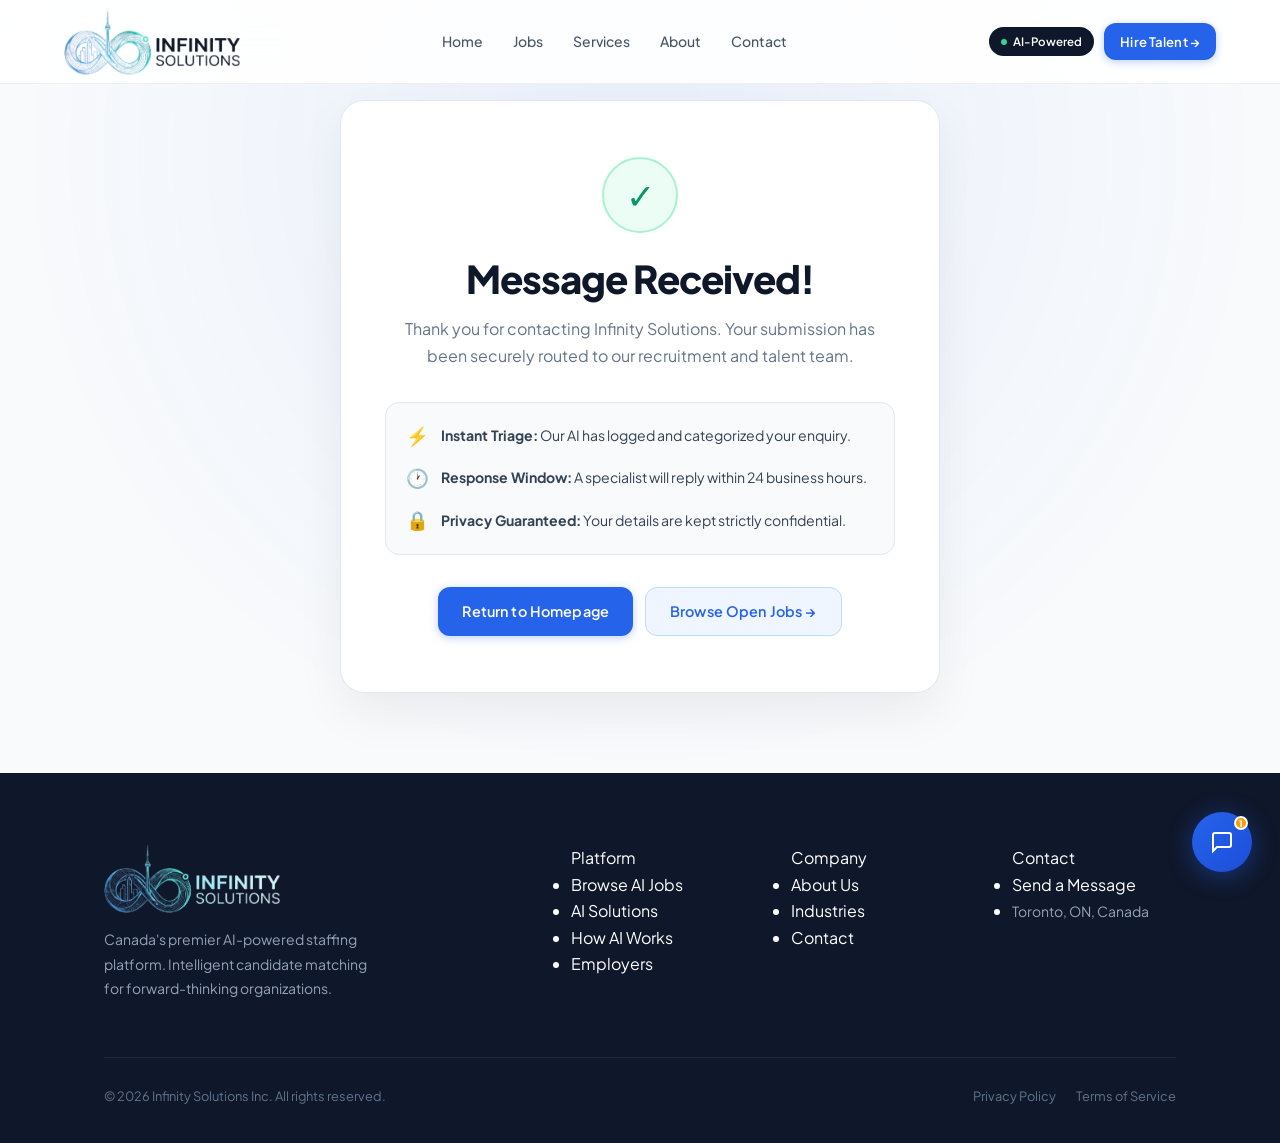
<file: thank-you.html>
<!DOCTYPE html>
<html lang="en">
<head>
<meta charset="UTF-8"/>
<!-- Security headers -->
<meta http-equiv="X-Content-Type-Options" content="nosniff"/>
<meta http-equiv="X-Frame-Options" content="DENY"/>
<meta http-equiv="Referrer-Policy" content="strict-origin-when-cross-origin"/>
<meta http-equiv="Permissions-Policy" content="camera=(), microphone=(), geolocation=()"/>
<meta name="viewport" content="width=device-width, initial-scale=1.0"/>
<title>Thank You — Infinity Solutions</title>
<link rel="preconnect" href="https://fonts.googleapis.com"/>
<link rel="preconnect" href="https://fonts.gstatic.com" crossorigin/>
<link href="https://fonts.googleapis.com/css2?family=Plus+Jakarta+Sans:wght@300;400;500;600;700;800&family=Instrument+Serif:ital@0;1&display=swap" rel="stylesheet"/>
<link rel="stylesheet" href="css/style.css"/>
<link rel="stylesheet" href="css/chatbot.css"/>
<link rel="icon" type="image/png" href="images/logo-icon.png"/>
<style>
.thank-you-section {
  min-height: calc(100vh - var(--nav-h) - 180px);
  display: flex;
  align-items: center;
  justify-content: center;
  padding: 100px 20px 80px;
  background: radial-gradient(circle at 50% 20%, rgba(37,99,235,.07), transparent 70%), var(--gray-50);
}
.ty-card {
  background: #fff;
  border: 1px solid var(--border);
  border-radius: 24px;
  padding: 56px 44px;
  max-width: 600px;
  width: 100%;
  text-align: center;
  box-shadow: 0 20px 50px rgba(0,0,0,.06);
}
.ty-icon-wrap {
  width: 76px;
  height: 76px;
  border-radius: 50%;
  background: #ECFDF5;
  border: 2px solid #A7F3D0;
  display: flex;
  align-items: center;
  justify-content: center;
  margin: 0 auto 24px;
  font-size: 2.2rem;
  color: #059669;
}
.ty-title {
  font-size: clamp(1.8rem, 4vw, 2.4rem);
  font-weight: 800;
  color: var(--gray-900);
  letter-spacing: -.025em;
  margin-bottom: 14px;
}
.ty-desc {
  color: var(--text-mid);
  font-size: 1rem;
  line-height: 1.7;
  margin-bottom: 32px;
}
.ty-highlights {
  background: var(--gray-50);
  border: 1px solid var(--border);
  border-radius: 14px;
  padding: 18px 20px;
  margin-bottom: 32px;
  text-align: left;
  display: flex;
  flex-direction: column;
  gap: 12px;
}
.ty-hi-row {
  display: flex;
  align-items: center;
  gap: 12px;
  font-size: .88rem;
  color: var(--gray-700);
}
.ty-hi-icon { font-size: 1.15rem; flex-shrink: 0; }
.ty-actions {
  display: flex;
  gap: 12px;
  justify-content: center;
  flex-wrap: wrap;
}
@media (max-width: 600px) {
  .ty-card { padding: 36px 20px; border-radius: 18px; }
  .ty-actions { flex-direction: column; width: 100%; }
  .ty-actions .btn { width: 100%; justify-content: center; }
}
</style>
</head>
<body>

<!-- ═══ NAVBAR ═══════════════════════════════════════════════════════════ -->
<nav class="navbar" id="navbar">
  <a href="index.html" class="nav-logo" aria-label="Infinity Solutions Home">
    <img src="images/logo-dark.png" alt="Infinity Solutions" class="nav-logo-img"/>
  </a>
  <div class="nav-center">
    <ul class="nav-links">
      <li><a href="index.html">Home</a></li>
      <li><a href="jobs.html">Jobs</a></li>
      <li><a href="services-ai.html">Services</a></li>
      <li><a href="about-ai.html">About</a></li>
      <li><a href="contact-ai.html">Contact</a></li>
    </ul>
  </div>
  <div class="nav-right">
    <div class="nav-ai-badge"><span class="nav-ai-dot"></span> AI-Powered</div>
    <a href="contact-ai.html" class="btn btn-primary btn-sm">Hire Talent →</a>
    <button class="burger" id="burger" aria-label="Menu"><span></span><span></span><span></span></button>
  </div>
</nav>
<div class="mobile-drawer" id="drawer">
  <a href="index.html">Home</a>
  <a href="jobs.html">Jobs</a>
  <a href="services-ai.html">Services</a>
  <a href="about-ai.html">About</a>
  <a href="contact-ai.html">Contact</a>
  <a href="contact-ai.html" class="btn btn-primary drawer-cta" style="margin-top:16px;color:#fff;justify-content:center">Hire Talent →</a>
</div>

<!-- ═══ THANK YOU CARD ═══════════════════════════════════════════════════ -->
<section class="thank-you-section">
  <div class="ty-card">
    <div class="ty-icon-wrap">✓</div>
    <h1 class="ty-title">Message Received!</h1>
    <p class="ty-desc">
      Thank you for contacting Infinity Solutions. Your submission has been securely routed to our recruitment and talent team.
    </p>

    <div class="ty-highlights">
      <div class="ty-hi-row">
        <span class="ty-hi-icon">⚡</span>
        <div><strong>Instant Triage:</strong> Our AI has logged and categorized your enquiry.</div>
      </div>
      <div class="ty-hi-row">
        <span class="ty-hi-icon">🕐</span>
        <div><strong>Response Window:</strong> A specialist will reply within 24 business hours.</div>
      </div>
      <div class="ty-hi-row">
        <span class="ty-hi-icon">🔒</span>
        <div><strong>Privacy Guaranteed:</strong> Your details are kept strictly confidential.</div>
      </div>
    </div>

    <div class="ty-actions">
      <a href="index.html" class="btn btn-primary">Return to Homepage</a>
      <a href="jobs.html" class="btn btn-secondary">Browse Open Jobs →</a>
    </div>
  </div>
</section>

<!-- ═══ FOOTER ═══════════════════════════════════════════════════════════ -->
<footer class="footer">
  <div class="container">
    <div class="footer-grid">
      <div>
        <div style="margin-bottom:14px">
          <a href="index.html" class="nav-logo" aria-label="Infinity Solutions Home">
            <img src="images/logo.png" alt="Infinity Solutions" class="nav-logo-img nav-logo-footer"/>
          </a>
        </div>
        <p style="color:var(--gray-400);font-size:.875rem;line-height:1.75;max-width:280px">
          Canada's premier AI-powered staffing platform. Intelligent candidate matching for forward-thinking organizations.
        </p>
      </div>
      <div>
        <div class="footer-col-title">Platform</div>
        <ul class="footer-links">
          <li><a href="jobs.html">Browse AI Jobs</a></li>
          <li><a href="services-ai.html">AI Solutions</a></li>
          <li><a href="about-ai.html">How AI Works</a></li>
          <li><a href="contact-ai.html">Employers</a></li>
        </ul>
      </div>
      <div>
        <div class="footer-col-title">Company</div>
        <ul class="footer-links">
          <li><a href="about-ai.html">About Us</a></li>
          <li><a href="services-ai.html">Industries</a></li>
          <li><a href="contact-ai.html">Contact</a></li>
        </ul>
      </div>
      <div>
        <div class="footer-col-title">Contact</div>
        <ul class="footer-links">
          <li><a href="contact-ai.html">Send a Message</a></li>
          <li><span style="color:var(--gray-400);font-size:.875rem">Toronto, ON, Canada</span></li>
        </ul>
      </div>
    </div>
    <div class="footer-bottom">
      <p>© 2026 Infinity Solutions Inc. All rights reserved.</p>
      <p style="display:flex;gap:20px">
        <a href="contact-ai.html">Privacy Policy</a>
        <a href="contact-ai.html">Terms of Service</a>
      </p>
    </div>
  </div>
</footer>

<script>
const nav = document.getElementById('navbar');
window.addEventListener('scroll', () => nav.classList.toggle('scrolled', scrollY > 20), {passive:true});
const burger = document.getElementById('burger'), drawer = document.getElementById('drawer');
if (burger && drawer) {
  burger.addEventListener('click', (e) => {
    e.stopPropagation();
    const isOpen = drawer.classList.toggle('open');
    burger.classList.toggle('open', isOpen);
  });
  drawer.querySelectorAll('a').forEach(a => a.addEventListener('click', () => {
    drawer.classList.remove('open');
    burger.classList.remove('open');
  }));
  document.addEventListener('click', (e) => {
    if (drawer.classList.contains('open') && !drawer.contains(e.target) && !burger.contains(e.target)) {
      drawer.classList.remove('open');
      burger.classList.remove('open');
    }
  });
}
</script>
<script src="js/chatbot.js"></script>
</body>
</html>
</file>
<file: css/chatbot.css>
/* ═══════════════════════════════════════════════════════
   AI CHATBOT — Infinity Solutions
   ═══════════════════════════════════════════════════════ */

/* Launcher button */
.chat-launcher {
  position: fixed; bottom: 28px; right: 28px; z-index: 9000;
  width: 60px; height: 60px; border-radius: 50%;
  background: linear-gradient(135deg, #2563EB, #1D4ED8);
  border: none; cursor: pointer;
  box-shadow: 0 4px 24px rgba(37,99,235,.45), 0 2px 8px rgba(0,0,0,.15);
  display: flex; align-items: center; justify-content: center;
  transition: transform .25s, box-shadow .25s;
  animation: launcherPop .4s cubic-bezier(.34,1.56,.64,1) both;
}
@keyframes launcherPop { from{opacity:0;transform:scale(.5)} to{opacity:1;transform:scale(1)} }
.chat-launcher:hover { transform: scale(1.08); box-shadow: 0 8px 32px rgba(37,99,235,.55); }
.chat-launcher svg { transition: opacity .2s, transform .2s; }
.chat-launcher .icon-chat { position: absolute; }
.chat-launcher .icon-close { position: absolute; opacity: 0; transform: rotate(-90deg); }
.chat-launcher.open .icon-chat { opacity: 0; transform: rotate(90deg); }
.chat-launcher.open .icon-close { opacity: 1; transform: rotate(0deg); }

/* Unread dot */
.chat-launcher-dot {
  position: absolute; top: 4px; right: 4px;
  width: 14px; height: 14px; border-radius: 50%;
  background: #F59E0B; border: 2px solid #fff;
  font-size: .55rem; font-weight: 800; color: #fff;
  display: flex; align-items: center; justify-content: center;
  animation: pulse-dot 2s ease-in-out infinite;
}
@keyframes pulse-dot { 0%,100%{transform:scale(1)} 50%{transform:scale(1.2)} }

/* Chat window */
.chat-window {
  position: fixed; bottom: 100px; right: 28px; z-index: 8999;
  width: 380px; height: 560px;
  background: #fff; border-radius: 20px;
  box-shadow: 0 24px 80px rgba(0,0,0,.18), 0 4px 16px rgba(0,0,0,.08);
  display: flex; flex-direction: column; overflow: hidden;
  transform: scale(.92) translateY(16px); opacity: 0; pointer-events: none;
  transition: transform .3s cubic-bezier(.34,1.2,.64,1), opacity .25s ease;
  transform-origin: bottom right;
}
.chat-window.open {
  transform: scale(1) translateY(0); opacity: 1; pointer-events: all;
}

/* Header */
.chat-header {
  background: linear-gradient(135deg, #1E3A8A, #2563EB);
  padding: 18px 20px; display: flex; align-items: center; gap: 12px; flex-shrink: 0;
}
.chat-header-av {
  width: 40px; height: 40px; border-radius: 50%;
  background: rgba(255,255,255,.15); border: 2px solid rgba(255,255,255,.3);
  display: flex; align-items: center; justify-content: center; font-size: 1.2rem; flex-shrink: 0;
}
.chat-header-info { flex: 1; }
.chat-header-name { font-size: .92rem; font-weight: 700; color: #fff; font-family: 'Plus Jakarta Sans',sans-serif; }
.chat-header-status { display: flex; align-items: center; gap: 5px; font-size: .72rem; color: rgba(255,255,255,.75); margin-top: 2px; }
.chat-status-dot { width: 6px; height: 6px; border-radius: 50%; background: #34D399; flex-shrink: 0; animation: pulse-dot 2s infinite; }
.chat-header-badge { background: rgba(255,255,255,.15); border: 1px solid rgba(255,255,255,.2); border-radius: 100px; padding: 3px 10px; font-size: .65rem; font-weight: 700; color: rgba(255,255,255,.9); letter-spacing: .05em; }

/* Messages */
.chat-messages {
  flex: 1; overflow-y: auto; padding: 16px; display: flex; flex-direction: column; gap: 12px;
  background: #F8FAFC;
}
.chat-messages::-webkit-scrollbar { width: 4px; }
.chat-messages::-webkit-scrollbar-thumb { background: #CBD5E1; border-radius: 2px; }

/* Message bubble */
.msg { display: flex; gap: 8px; align-items: flex-end; animation: msgIn .25s ease both; }
@keyframes msgIn { from{opacity:0;transform:translateY(8px)} to{opacity:1;transform:translateY(0)} }
.msg.user { flex-direction: row-reverse; }
.msg-av { width: 28px; height: 28px; border-radius: 50%; background: #DBEAFE; display: flex; align-items: center; justify-content: center; font-size: .8rem; flex-shrink: 0; }
.msg-bubble {
  max-width: 78%; padding: 10px 14px; border-radius: 16px; font-size: .875rem;
  line-height: 1.55; font-family: 'Plus Jakarta Sans',sans-serif;
}
.msg.bot .msg-bubble { background: #fff; color: #1E293B; border-radius: 4px 16px 16px 16px; box-shadow: 0 1px 4px rgba(0,0,0,.08); border: 1px solid #E2E8F0; }
.msg.user .msg-bubble { background: linear-gradient(135deg, #2563EB, #1D4ED8); color: #fff; border-radius: 16px 4px 16px 16px; }
.msg-time { font-size: .65rem; color: #94A3B8; margin-top: 3px; text-align: center; }

/* Typing indicator */
.typing-indicator { display: flex; align-items: center; gap: 4px; padding: 10px 14px; background: #fff; border-radius: 4px 16px 16px 16px; box-shadow: 0 1px 4px rgba(0,0,0,.08); border: 1px solid #E2E8F0; width: fit-content; }
.typing-dot { width: 7px; height: 7px; border-radius: 50%; background: #94A3B8; animation: typingBounce 1.2s ease-in-out infinite; }
.typing-dot:nth-child(2) { animation-delay: .2s; }
.typing-dot:nth-child(3) { animation-delay: .4s; }
@keyframes typingBounce { 0%,60%,100%{transform:translateY(0)} 30%{transform:translateY(-6px)} }

/* Quick replies */
.quick-replies { display: flex; flex-wrap: wrap; gap: 7px; padding: 4px 0 4px; }
.qr-btn {
  background: #fff; border: 1.5px solid #BFDBFE; color: #1D4ED8; border-radius: 100px;
  padding: 6px 14px; font-size: .78rem; font-weight: 600; cursor: pointer;
  font-family: 'Plus Jakarta Sans',sans-serif; transition: all .15s;
}
.qr-btn:hover { background: #EFF6FF; border-color: #93C5FD; }

/* Input area */
.chat-input-area { padding: 12px 14px; border-top: 1px solid #E2E8F0; background: #fff; display: flex; gap: 8px; align-items: flex-end; flex-shrink: 0; }
.chat-input {
  flex: 1; border: 1.5px solid #E2E8F0; border-radius: 12px;
  padding: 10px 14px; font-family: 'Plus Jakarta Sans',sans-serif; font-size: .875rem;
  color: #1E293B; outline: none; resize: none; min-height: 40px; max-height: 100px;
  transition: border-color .2s; background: #F8FAFC; line-height: 1.45;
}
.chat-input:focus { border-color: #3B82F6; background: #fff; }
.chat-input::placeholder { color: #94A3B8; }
.chat-send {
  width: 38px; height: 38px; border-radius: 10px; border: none; flex-shrink: 0;
  background: linear-gradient(135deg, #2563EB, #1D4ED8); color: #fff; cursor: pointer;
  display: flex; align-items: center; justify-content: center; transition: all .2s;
}
.chat-send:hover { transform: scale(1.08); box-shadow: 0 4px 12px rgba(37,99,235,.4); }
.chat-send:disabled { background: #E2E8F0; cursor: not-allowed; transform: none; box-shadow: none; }

/* Powered by */
.chat-powered { text-align: center; padding: 6px; font-size: .65rem; color: #94A3B8; background: #fff; border-top: 1px solid #F1F5F9; }

@media (max-width: 480px) {
  .chat-window {
    width: calc(100vw - 32px);
    right: 16px;
    bottom: 80px;
    height: calc(100vh - 110px);
    max-height: 540px;
    border-radius: 16px;
  }
  .chat-launcher {
    right: 16px;
    bottom: 16px;
    width: 52px;
    height: 52px;
  }
  .msg-bubble {
    max-width: 86%;
    font-size: .83rem;
  }
}
</file>
<file: css/style.css>
/* ═══════════════════════════════════════════════════════════════════════════
   INFINITY STAFFING — AI-ERA DESIGN SYSTEM
   White + Blue theme. React-ready: CSS variables match Tailwind extension map.
   ═══════════════════════════════════════════════════════════════════════════ */

@import url('https://fonts.googleapis.com/css2?family=Plus+Jakarta+Sans:wght@300;400;500;600;700;800&family=Instrument+Serif:ital@0;1&display=swap');

/* ── TOKENS ─────────────────────────────────────────────────────────────── */
:root {
  /* Blue scale */
  --blue-50:  #EFF6FF;
  --blue-100: #DBEAFE;
  --blue-200: #BFDBFE;
  --blue-500: #3B82F6;
  --blue-600: #2563EB;
  --blue-700: #1D4ED8;
  --blue-900: #1E3A8A;

  /* Neutrals */
  --white:    #FFFFFF;
  --gray-50:  #F8FAFC;
  --gray-100: #F1F5F9;
  --gray-200: #E2E8F0;
  --gray-300: #CBD5E1;
  --gray-400: #94A3B8;
  --gray-500: #64748B;
  --gray-600: #475569;
  --gray-700: #334155;
  --gray-900: #0F172A;

  /* Semantic */
  --primary:    var(--blue-600);
  --primary-h:  var(--blue-700);
  --primary-bg: var(--blue-50);
  --text:       var(--gray-900);
  --text-mid:   var(--gray-500);
  --text-light: var(--gray-400);
  --border:     var(--gray-200);
  --surface:    var(--gray-50);

  /* Typography */
  --font-sans:  'Plus Jakarta Sans', sans-serif;
  --font-serif: 'Instrument Serif', serif;

  /* Shadows */
  --shadow-sm:  0 1px 3px rgba(0,0,0,.06), 0 1px 2px rgba(0,0,0,.04);
  --shadow-md:  0 4px 16px rgba(0,0,0,.08), 0 2px 6px rgba(0,0,0,.04);
  --shadow-lg:  0 12px 40px rgba(0,0,0,.1), 0 4px 12px rgba(0,0,0,.05);
  --shadow-blue:0 8px 32px rgba(37,99,235,.2);

  /* Spacing */
  --nav-h: 84px;
  --radius: 12px;
  --radius-lg: 20px;
  --radius-xl: 28px;
}

/* ── RESET ──────────────────────────────────────────────────────────────── */
*, *::before, *::after { box-sizing: border-box; margin: 0; padding: 0; }
html { scroll-behavior: smooth; -webkit-font-smoothing: antialiased; }
body {
  font-family: var(--font-sans);
  background: var(--white);
  color: var(--text);
  font-size: 16px;
  line-height: 1.65;
  overflow-x: hidden;
}
h1,h2,h3,h4,h5 { font-family: var(--font-sans); font-weight: 700; line-height: 1.15; }
a { text-decoration: none; color: inherit; }
img { display: block; max-width: 100%; }
button { font-family: var(--font-sans); cursor: pointer; }

/* Scrollbar */
::-webkit-scrollbar { width: 5px; }
::-webkit-scrollbar-track { background: var(--gray-100); }
::-webkit-scrollbar-thumb { background: var(--gray-300); border-radius: 3px; }

/* ── LAYOUT ─────────────────────────────────────────────────────────────── */
.container { max-width: 1200px; margin: 0 auto; padding: 0 5%; }
.section { padding: 96px 0; }
.section-sm { padding: 64px 0; }

/* ── TYPOGRAPHY ─────────────────────────────────────────────────────────── */
.eyebrow {
  display: inline-flex; align-items: center; gap: 8px;
  font-size: .72rem; font-weight: 700; letter-spacing: .1em;
  text-transform: uppercase; color: var(--primary); margin-bottom: 14px;
}
.eyebrow::before {
  content: ''; display: block; width: 20px; height: 2px;
  background: var(--primary); border-radius: 2px;
}
.display-xl {
  font-size: clamp(3rem, 6vw, 5rem);
  font-weight: 800; letter-spacing: -.03em; line-height: 1.05;
}
.display-lg {
  font-size: clamp(2.2rem, 4vw, 3.4rem);
  font-weight: 800; letter-spacing: -.025em; line-height: 1.1;
}
.display-md {
  font-size: clamp(1.7rem, 3vw, 2.4rem);
  font-weight: 700; letter-spacing: -.02em;
}
.italic-accent { font-family: var(--font-serif); font-style: italic; font-weight: 400; }
.text-blue { color: var(--primary); }
.text-mid { color: var(--text-mid); }
.body-lg { font-size: 1.1rem; line-height: 1.75; color: var(--gray-600); }

/* ── BUTTONS ────────────────────────────────────────────────────────────── */
.btn {
  display: inline-flex; align-items: center; gap: 8px;
  font-weight: 600; font-size: .9rem; font-family: var(--font-sans);
  border: none; border-radius: var(--radius); padding: 12px 24px;
  cursor: pointer; transition: all .2s; letter-spacing: .01em;
  white-space: nowrap;
}
.btn-primary {
  background: var(--primary); color: #fff;
  box-shadow: 0 2px 8px rgba(37,99,235,.3);
}
.btn-primary:hover {
  background: var(--primary-h);
  transform: translateY(-1px);
  box-shadow: var(--shadow-blue);
}
.btn-secondary {
  background: var(--blue-50); color: var(--primary);
  border: 1.5px solid var(--blue-200);
}
.btn-secondary:hover { background: var(--blue-100); border-color: var(--blue-300); }
.btn-ghost {
  background: transparent; color: var(--gray-700);
  border: 1.5px solid var(--gray-200);
}
.btn-ghost:hover { background: var(--gray-100); border-color: var(--gray-300); }
.btn-white {
  background: #fff; color: var(--primary);
  box-shadow: var(--shadow-md);
}
.btn-white:hover { transform: translateY(-1px); box-shadow: var(--shadow-lg); }
.btn-lg { padding: 15px 32px; font-size: .97rem; }
.btn-sm { padding: 8px 16px; font-size: .82rem; }
.btn-icon { width: 40px; height: 40px; padding: 0; justify-content: center; }

/* ── NAVBAR ─────────────────────────────────────────────────────────────── */
.navbar {
  position: fixed; top: 0; left: 0; right: 0; z-index: 300;
  height: var(--nav-h);
  background: rgba(255,255,255,.9);
  backdrop-filter: blur(20px) saturate(180%);
  border-bottom: 1px solid rgba(0,0,0,.06);
  display: flex; align-items: center;
  padding: 0 5%; gap: 24px;
  transition: box-shadow .3s;
}
.navbar.scrolled { box-shadow: 0 2px 20px rgba(0,0,0,.08); }
.nav-logo {
  display: flex; align-items: center; gap: 10px;
  font-size: 1.05rem; font-weight: 800; color: var(--gray-900); flex-shrink: 0;
  text-decoration: none;
}
.nav-logo-img {
  height: 68px;
  width: auto;
  max-width: 260px;
  object-fit: contain;
  display: block;
  transition: transform .2s ease;
}
.nav-logo:hover .nav-logo-img {
  transform: scale(1.02);
}
.nav-logo-footer {
  height: 68px;
  max-width: 260px;
}
.nav-logo-mark {
  width: 34px; height: 34px; border-radius: 9px;
  background: var(--primary);
  display: flex; align-items: center; justify-content: center;
  font-size: .8rem; font-weight: 900; color: #fff;
  position: relative; overflow: hidden;
}
.nav-logo-mark::after {
  content: '';
  position: absolute; top: -4px; right: -4px;
  width: 10px; height: 10px; border-radius: 50%;
  background: rgba(255,255,255,.4);
}
.nav-center { flex: 1; display: flex; justify-content: center; }
.nav-links { display: flex; gap: 2px; list-style: none; }
.nav-links a {
  font-size: .875rem; font-weight: 500; color: var(--gray-600);
  padding: 7px 14px; border-radius: 8px; transition: all .15s;
}
.nav-links a:hover { color: var(--primary); background: var(--blue-50); }
.nav-links a.active { color: var(--primary); background: var(--blue-50); font-weight: 600; }
.nav-right { display: flex; align-items: center; gap: 10px; flex-shrink: 0; }
.nav-ai-badge {
  display: flex; align-items: center; gap: 6px;
  background: var(--gray-900); color: #fff;
  border-radius: 100px; padding: 5px 12px; font-size: .72rem; font-weight: 600;
}
.nav-ai-dot { width: 6px; height: 6px; border-radius: 50%; background: #34D399; animation: pulse-ai 2s infinite; }
@keyframes pulse-ai { 0%,100%{opacity:1;transform:scale(1)} 50%{opacity:.6;transform:scale(.85)} }

.burger {
  display: none;
  background: transparent;
  border: none;
  width: 42px;
  height: 42px;
  padding: 8px;
  flex-direction: column;
  justify-content: center;
  align-items: center;
  gap: 5px;
  cursor: pointer;
  border-radius: 8px;
  transition: background .2s;
  z-index: 301;
}
.burger:hover { background: var(--gray-100); }
.burger span {
  display: block;
  width: 24px;
  height: 2.5px;
  background: var(--gray-900);
  border-radius: 2px;
  transition: transform .25s ease, opacity .2s ease;
  pointer-events: none;
}
.mobile-drawer {
  display: none; position: fixed; top: var(--nav-h); left: 0; right: 0; z-index: 299;
  background: #fff; border-bottom: 2px solid var(--border);
  padding: 16px 5% 28px; flex-direction: column; gap: 0;
  box-shadow: 0 16px 40px rgba(0,0,0,.12);
}
.mobile-drawer.open { display: flex; animation: slideDown .2s ease; }
@keyframes slideDown { from{opacity:0;transform:translateY(-8px)} to{opacity:1;transform:translateY(0)} }
.mobile-drawer a {
  display: block; padding: 13px 0; color: var(--gray-600); font-weight: 500;
  border-bottom: 1px solid var(--border); font-size: .95rem;
}
.mobile-drawer a:hover { color: var(--primary); }

/* ── NETLIFY DRAWER & BADGE SUPPRESSION ─────────────────────────────────── */
[data-netlify-deploy-id],
#netlify-collaborative-badge,
.netlify-drawer,
iframe#netlify-drawer-iframe,
div[class*="netlify-drawer"],
div[id*="netlify-drawer"] {
  display: none !important;
  visibility: hidden !important;
  pointer-events: none !important;
}

/* ── CARDS ──────────────────────────────────────────────────────────────── */
.card {
  background: #fff; border: 1px solid var(--border);
  border-radius: var(--radius-lg);
  box-shadow: var(--shadow-sm);
  transition: transform .25s, box-shadow .25s, border-color .25s;
}
.card:hover {
  transform: translateY(-4px);
  box-shadow: var(--shadow-lg);
  border-color: var(--blue-200);
}

/* ── AI BADGE / TAG ─────────────────────────────────────────────────────── */
.ai-tag {
  display: inline-flex; align-items: center; gap: 6px;
  background: linear-gradient(135deg, #EFF6FF, #DBEAFE);
  border: 1px solid var(--blue-200);
  border-radius: 100px; padding: 4px 12px;
  font-size: .72rem; font-weight: 700; color: var(--blue-700);
  letter-spacing: .04em;
}
.ai-tag::before { content: '✦'; font-size: .65rem; }

/* ── SECTOR BADGE ───────────────────────────────────────────────────────── */
.sector-badge {
  display: inline-flex; align-items: center; gap: 6px;
  border-radius: 100px; padding: 4px 12px;
  font-size: .72rem; font-weight: 700; border: 1.5px solid;
}

/* ── JOB CARD ───────────────────────────────────────────────────────────── */
.job-card {
  background: #fff; border: 1.5px solid var(--gray-200);
  border-radius: var(--radius-xl); padding: 28px;
  transition: all .25s; position: relative; overflow: hidden;
}
.job-card::before {
  content: ''; position: absolute; top: 0; left: 0; right: 0; height: 3px;
  background: linear-gradient(90deg, var(--blue-500), var(--blue-700));
  transform: scaleX(0); transform-origin: left; transition: transform .3s;
}
.job-card:hover { border-color: var(--blue-300); box-shadow: 0 8px 32px rgba(37,99,235,.12); transform: translateY(-3px); }
.job-card:hover::before { transform: scaleX(1); }
.jc-header { display: flex; align-items: flex-start; gap: 14px; margin-bottom: 14px; }
.jc-logo {
  width: 52px; height: 52px; border-radius: 12px;
  background: var(--gray-100); border: 1px solid var(--border);
  display: flex; align-items: center; justify-content: center;
  font-size: 1.4rem; flex-shrink: 0;
}
.jc-meta-top { flex: 1; }
.jc-title { font-size: 1.05rem; font-weight: 700; color: var(--gray-900); margin-bottom: 3px; }
.jc-company { font-size: .84rem; color: var(--text-mid); }
.jc-match {
  background: linear-gradient(135deg, #EFF6FF, #DBEAFE);
  border: 1px solid var(--blue-200); border-radius: 8px;
  padding: 6px 10px; text-align: center; flex-shrink: 0;
}
.jc-match-pct { font-size: 1rem; font-weight: 800; color: var(--primary); display: block; line-height: 1; }
.jc-match-label { font-size: .62rem; color: var(--blue-700); font-weight: 600; letter-spacing: .04em; }
.jc-desc { color: var(--gray-600); font-size: .875rem; line-height: 1.65; margin-bottom: 14px; }
.jc-tags { display: flex; flex-wrap: wrap; gap: 8px; margin-bottom: 16px; }
.jc-tag {
  background: var(--gray-100); color: var(--gray-700);
  border-radius: 6px; padding: 4px 10px; font-size: .78rem; font-weight: 500;
}
.jc-info { display: flex; flex-wrap: wrap; gap: 14px; margin-bottom: 18px; padding-bottom: 16px; border-bottom: 1px solid var(--gray-100); }
.jc-info-item { display: flex; align-items: center; gap: 5px; font-size: .82rem; color: var(--text-mid); }
.jc-info-item svg { flex-shrink: 0; }
.jc-remote { color: var(--primary); font-weight: 600; }
.jc-footer { display: flex; align-items: center; justify-content: space-between; gap: 12px; flex-wrap: wrap; }
.jc-posted { font-size: .78rem; color: var(--text-light); }
.jc-actions { display: flex; align-items: center; gap: 8px; }

/* Share popover */
.share-popover {
  position: relative;
}
.share-btn {
  width: 36px; height: 36px; border-radius: 8px;
  background: var(--gray-100); border: 1px solid var(--border);
  display: flex; align-items: center; justify-content: center;
  cursor: pointer; transition: all .2s;
  color: var(--gray-500);
}
.share-btn:hover { background: var(--blue-50); color: var(--primary); border-color: var(--blue-200); }
.share-menu {
  display: none; position: absolute; bottom: calc(100% + 8px); right: 0;
  background: #fff; border: 1px solid var(--border); border-radius: 12px;
  padding: 8px; box-shadow: var(--shadow-lg); z-index: 50; min-width: 180px;
}
.share-menu.open { display: block; animation: popIn .15s ease; }
@keyframes popIn { from{opacity:0;transform:translateY(6px)} to{opacity:1;transform:translateY(0)} }
.share-menu-title { font-size: .7rem; font-weight: 700; color: var(--text-light); letter-spacing: .06em; text-transform: uppercase; padding: 4px 8px 8px; }
.share-link {
  display: flex; align-items: center; gap: 10px;
  padding: 9px 10px; border-radius: 8px; font-size: .85rem; font-weight: 500;
  cursor: pointer; transition: background .15s; border: none; background: none;
  width: 100%; text-align: left; text-decoration: none; color: var(--gray-700);
}
.share-link:hover { background: var(--gray-100); color: var(--gray-900); }
.share-icon { width: 30px; height: 30px; border-radius: 7px; display: flex; align-items: center; justify-content: center; font-size: .9rem; flex-shrink: 0; }
.share-whatsapp { background: #dcfce7; }
.share-linkedin { background: #dbeafe; }
.share-facebook { background: #ede9fe; }
.share-copy { background: var(--gray-100); }

/* ── FILTERS ────────────────────────────────────────────────────────────── */
.filter-pill {
  display: inline-flex; align-items: center; gap: 6px;
  background: #fff; border: 1.5px solid var(--gray-200);
  border-radius: 100px; padding: 8px 18px;
  font-size: .83rem; font-weight: 500; color: var(--gray-600);
  cursor: pointer; transition: all .2s;
}
.filter-pill:hover { border-color: var(--blue-300); color: var(--primary); background: var(--blue-50); }
.filter-pill.active { background: var(--primary); border-color: var(--primary); color: #fff; }

/* ── SEARCH INPUT ───────────────────────────────────────────────────────── */
.search-box {
  display: flex; align-items: center;
  background: #fff; border: 2px solid var(--gray-200);
  border-radius: 14px; overflow: hidden;
  transition: border-color .2s, box-shadow .2s;
  box-shadow: var(--shadow-sm);
}
.search-box:focus-within {
  border-color: var(--primary);
  box-shadow: 0 0 0 4px rgba(37,99,235,.08);
}
.search-box input, .search-box select {
  border: none; outline: none; background: transparent;
  font-family: var(--font-sans); font-size: .9rem; color: var(--gray-900);
  padding: 14px 18px; flex: 1;
}
.search-box select { border-left: 1.5px solid var(--gray-200); min-width: 160px; cursor: pointer; }
.search-box select option { background: #fff; }
.search-box input::placeholder { color: var(--gray-400); }
.search-box-submit {
  background: var(--primary); color: #fff; border: none;
  padding: 0 26px; height: 100%; font-weight: 600; font-size: .88rem;
  cursor: pointer; transition: background .2s; display: flex; align-items: center; gap: 7px;
  font-family: var(--font-sans); white-space: nowrap;
}
.search-box-submit:hover { background: var(--primary-h); }

/* ── STAT BLOCK ─────────────────────────────────────────────────────────── */
.stat-block { text-align: center; }
.stat-block-num {
  font-size: 2.6rem; font-weight: 800; letter-spacing: -.03em;
  color: var(--gray-900); line-height: 1;
}
.stat-block-label { font-size: .82rem; color: var(--text-mid); margin-top: 6px; font-weight: 500; }

/* ── GLOW EFFECTS ───────────────────────────────────────────────────────── */
.blue-glow {
  position: absolute; border-radius: 50%; filter: blur(80px); pointer-events: none;
  background: rgba(37,99,235,.08);
}

/* ── ANIMATIONS ─────────────────────────────────────────────────────────── */
@keyframes fadeUp { from{opacity:0;transform:translateY(20px)} to{opacity:1;transform:translateY(0)} }
@keyframes slideIn { from{opacity:0;transform:translateX(-20px)} to{opacity:1;transform:translateX(0)} }
@keyframes float { 0%,100%{transform:translateY(0)} 50%{transform:translateY(-8px)} }
@keyframes spinSlow { to{transform:rotate(360deg)} }

.animate-fade-up { animation: fadeUp .6s ease both; }
.animate-delay-1 { animation-delay: .1s; }
.animate-delay-2 { animation-delay: .2s; }
.animate-delay-3 { animation-delay: .3s; }
.animate-delay-4 { animation-delay: .4s; }

/* ── FOOTER ─────────────────────────────────────────────────────────────── */
.footer { background: var(--gray-900); color: #fff; padding: 72px 0 36px; }
.footer-grid { display: grid; grid-template-columns: 2.5fr 1fr 1fr 1fr; gap: 56px; margin-bottom: 56px; }
.footer-brand p { color: var(--gray-400); font-size: .875rem; line-height: 1.8; margin-top: 16px; max-width: 280px; }
.footer-contact { margin-top: 22px; display: flex; flex-direction: column; gap: 9px; }
.footer-contact span, .footer-contact a { color: var(--gray-400); font-size: .84rem; display: flex; align-items: center; gap: 8px; }
.footer-contact a:hover { color: var(--blue-400, #60A5FA); }
.footer-col h5 { font-size: .75rem; font-weight: 700; letter-spacing: .09em; text-transform: uppercase; color: var(--gray-400); margin-bottom: 18px; }
.footer-col a { display: block; color: var(--gray-400); font-size: .875rem; margin-bottom: 11px; transition: color .2s; }
.footer-col a:hover { color: #fff; }
.footer-bottom { border-top: 1px solid rgba(255,255,255,.08); padding-top: 28px; display: flex; justify-content: space-between; align-items: center; flex-wrap: wrap; gap: 12px; }
.footer-bottom p, .footer-bottom a { color: var(--gray-500); font-size: .8rem; }
.footer-bottom a:hover { color: var(--gray-300); }

/* ── RESPONSIVE ─────────────────────────────────────────────────────────── */
@media (max-width: 1024px) {
  .footer-grid { grid-template-columns: 1fr 1fr; gap: 40px; }
}

@media (max-width: 992px) {
  :root { --nav-h: 74px; }
  .navbar { padding: 0 20px; justify-content: space-between; }
  .nav-center, .nav-right .btn, .nav-ai-badge { display: none !important; }
  .nav-logo-img { height: 56px; max-width: 210px; }
  .burger { display: flex !important; }
  .burger.open span:nth-child(1) { transform: translateY(7.5px) rotate(45deg); }
  .burger.open span:nth-child(2) { opacity: 0; }
  .burger.open span:nth-child(3) { transform: translateY(-7.5px) rotate(-45deg); }
}

@media (max-width: 768px) {
  .container { padding: 0 20px; }
  .section { padding: 56px 0; }
  .section-sm { padding: 40px 0; }

  /* Mobile Drawer */
  .mobile-drawer {
    top: var(--nav-h);
    padding: 12px 20px 24px;
    background: #fff;
    border-bottom: 2px solid var(--border);
    max-height: calc(100vh - var(--nav-h));
    overflow-y: auto;
  }
  .mobile-drawer a {
    padding: 14px 4px;
    font-size: 1rem;
    font-weight: 600;
  }
  .mobile-drawer .drawer-cta {
    margin-top: 16px;
    width: 100%;
    text-align: center;
    justify-content: center;
  }

  /* Search box */
  .search-box {
    flex-direction: column;
    align-items: stretch;
    border-radius: 12px;
  }
  .search-box select {
    border-left: none;
    border-top: 1.5px solid var(--gray-200);
    min-width: 100%;
    width: 100%;
  }
  .search-box-submit {
    width: 100%;
    height: 48px;
    justify-content: center;
    border-radius: 0 0 10px 10px;
  }

  /* Job Cards */
  .job-card {
    padding: 20px 18px;
    border-radius: 16px;
  }
  .jc-header { gap: 12px; }
  .jc-logo { width: 44px; height: 44px; font-size: 1.2rem; }
  .jc-title { font-size: .98rem; }
  .jc-footer { gap: 10px; }
  .jc-actions { width: 100%; justify-content: flex-end; }
  .jc-actions .btn { flex: 1; justify-content: center; }

  /* Footer */
  .footer { padding: 48px 0 28px; }
  .footer-grid { grid-template-columns: 1fr; gap: 32px; margin-bottom: 36px; }
  .footer-bottom {
    flex-direction: column;
    text-align: center;
    gap: 14px;
  }
}

@media (max-width: 480px) {
  .container { padding: 0 16px; }
  .display-xl { font-size: clamp(2rem, 8vw, 2.8rem); }
  .display-lg { font-size: clamp(1.65rem, 6.5vw, 2.2rem); }
  .display-md { font-size: clamp(1.35rem, 5.5vw, 1.8rem); }

  .btn { width: 100%; justify-content: center; }
  .btn-sm { width: auto; }

  .stat-block-num { font-size: 2.1rem; }
  .jc-tags { gap: 6px; }
  .jc-tag { font-size: .74rem; padding: 3px 8px; }
}
</file>
